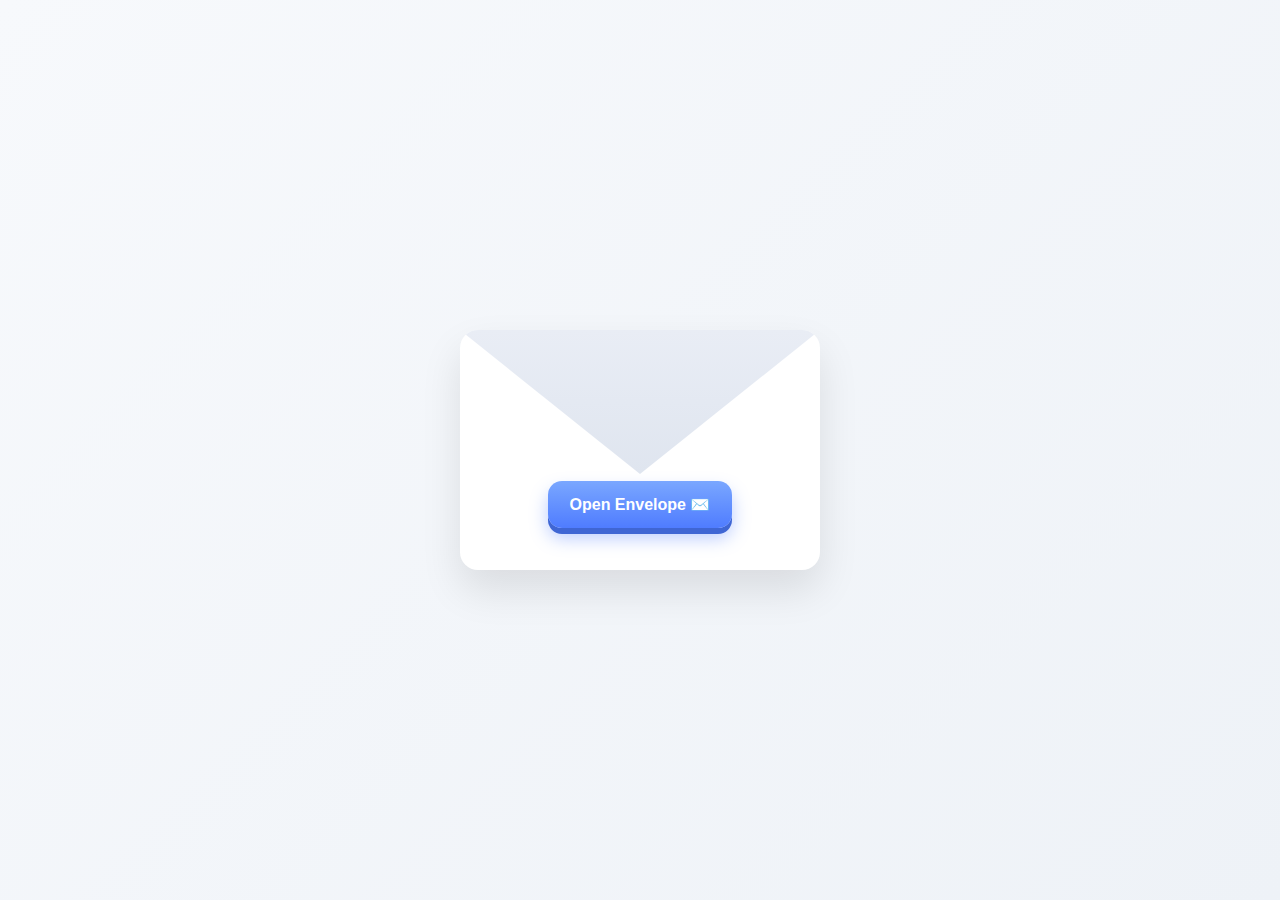
<file: index.html>
<!DOCTYPE html>
<html lang="en">
<head>
  <meta charset="UTF-8">
  <meta name="viewport" content="width=device-width, initial-scale=1.0">
  <title>Envelope UI</title>
  <link rel="stylesheet" href="styles.css">
</head>
<body>

  <div class="envelope" id="envelope">
    <div class="flap"></div>

    <div class="closed-ui">
      <button class="open-btn" onclick="openEnvelope()">Open Envelope ✉️</button>
    </div>

    <form class="letter" onsubmit="return checkName()">
  <input type="text" id="username" placeholder="Aapka shubh naam">
  <button type="submit">Done !!</button>
</form>

  </div>

  <script>
  function openEnvelope() {
    document.getElementById("envelope").classList.add("open");
  }

  function checkName() {
    const name = document.getElementById("username").value.trim().toLowerCase();

    if (name.toLowerCase() === "khurchit") {
      window.location.href = "next.html"; // 🔁 redirect page
      return false;
    } else {
      alert("❌ Wrong naam 😌 Try again!");
      return false;
    }
  }
</script>


</body>
</html>
</file>
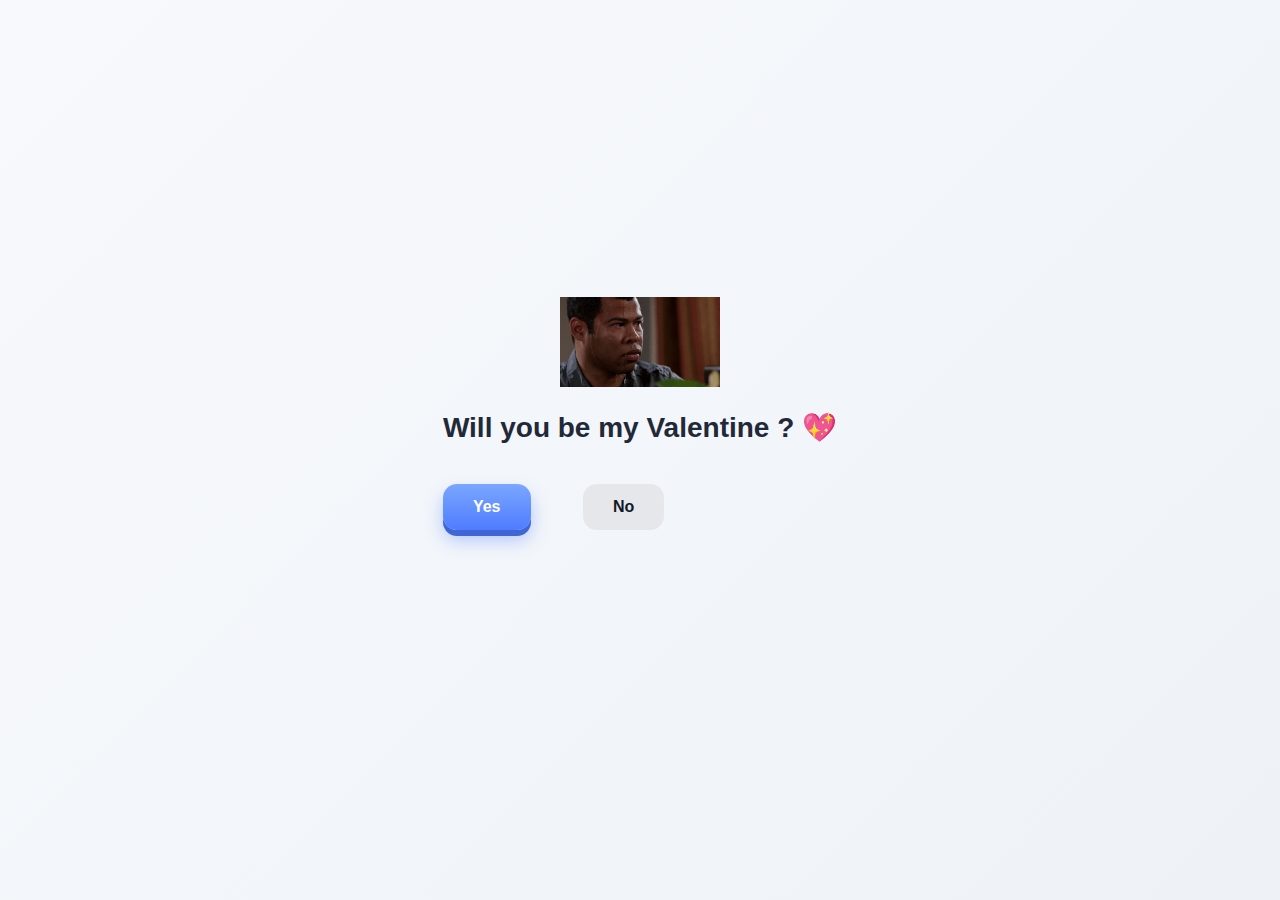
<file: final.html>
<!DOCTYPE html>
<html lang="en">
<head>
  <meta charset="UTF-8">
  <title>Final Question</title>
  <meta name="viewport" content="width=device-width, initial-scale=1.0">

  <style>
    * {
      margin: 0;
      padding: 0;
      box-sizing: border-box;
      font-family: "Segoe UI", sans-serif;
    }

    body {
      height: 100vh;
      background: linear-gradient(135deg, #f7f9fc, #eef2f7);
      display: flex;
      justify-content: center;
      align-items: center;
    }

    .container {
      text-align: center;
    }

    h1 {
      font-size: 28px;
      margin-bottom: 40px;
      color: #1f2937;
    }

    .buttons {
      position: relative;
      height: 120px;
    }

    button {
      padding: 14px 30px;
      font-size: 16px;
      font-weight: 600;
      border-radius: 14px;
      border: none;
      cursor: pointer;
      position: absolute;
      transition: transform 0.2s ease;
    }

    #yes {
      left: 0;
      background: linear-gradient(to bottom, #7aa7ff, #4f7cff);
      color: white;
      box-shadow:
        0 6px 0 #3f66d4,
        0 10px 18px rgba(79,124,255,0.4);
    }

    #yes:active {
      transform: translateY(4px);
      box-shadow:
        0 2px 0 #3f66d4,
        0 6px 10px rgba(79,124,255,0.3);
    }

    #no {
      left: 140px;
      background: #e5e7eb;
      color: #111827;
    }

    .gif {
  width: 160px;
  max-width: 80%;
  margin-bottom: 20px;
}

  </style>
</head>
<body>

   
  <div class="container" id = "box">
    <img src="cute.gif" alt="Cute gif" class="gif">
    <h1>Will you be my Valentine ? 💖</h1>
    <div class="buttons" id="buttonBox">
      <button id="yes" onclick="yesClicked()">Yes</button>
      <button id="no">No</button>
    </div>
  </div>

  <script>
 
  const noBtn = document.getElementById("no");
  const box = document.getElementById("buttonBox");

  noBtn.addEventListener("mouseenter", () => {
    const boxRect = box.getBoundingClientRect();
    const btnRect = noBtn.getBoundingClientRect();

    const maxX = boxRect.width - btnRect.width;
    const maxY = boxRect.height - btnRect.height;

    const randomX = Math.random() * maxX;
    const randomY = Math.random() * maxY;

    noBtn.style.left = `${randomX}px`;
    noBtn.style.top = `${randomY}px`;
  });

  function yesClicked() {
    window.location.href = "success.html"; // ✅ redirect
  }

  </script>

</body>
</html>
</file>
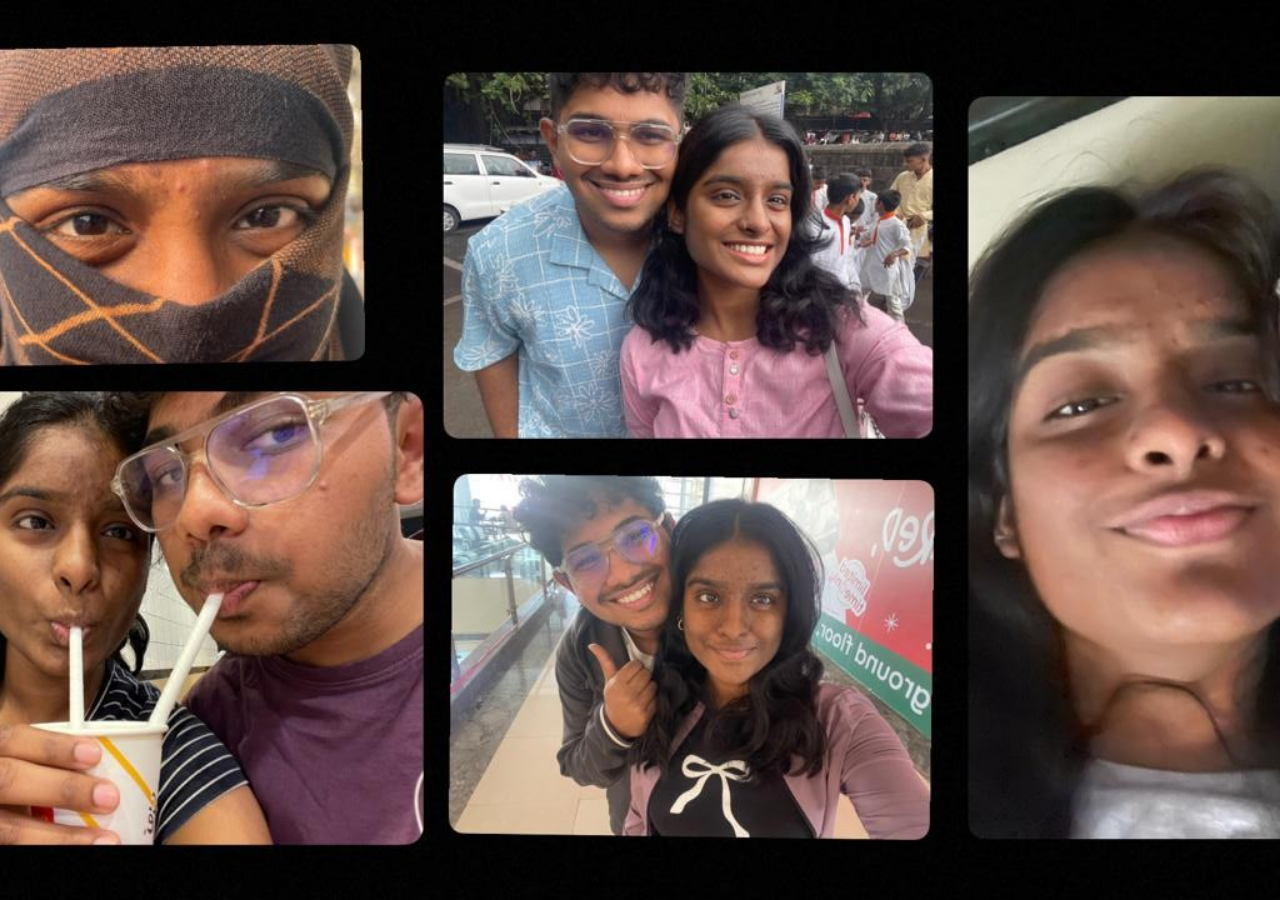
<file: next.html>
<!DOCTYPE html>
<html lang="en">
<head>
  <meta charset="UTF-8">
  <meta name="viewport" content="width=device-width, initial-scale=1.0">
  <title>Next</title>
  <link rel="stylesheet" href="next.css">
</head>
<body>

  <div class="card">
    <h2>Hello Khushiiiii</h2>
    <p>
      From 9 july,2025 to now 7 feb,2026 , we have spent almost 213 days together , and i loved every second of that day , some day i was angry , most days you were angry 😂 , but everyday we said "i love you" to each other and that's what matters to me the most , i loveee yoouuuu Miss Gayatri Pawar  , with all my heart , my lovely girlfriend !!
    </p>

    <button onclick="goNext()">Next →</button>
  </div>

  <script>
    function goNext() {
      window.location.href = "final.html";
    }
  </script>

</body>
</html>
</file>
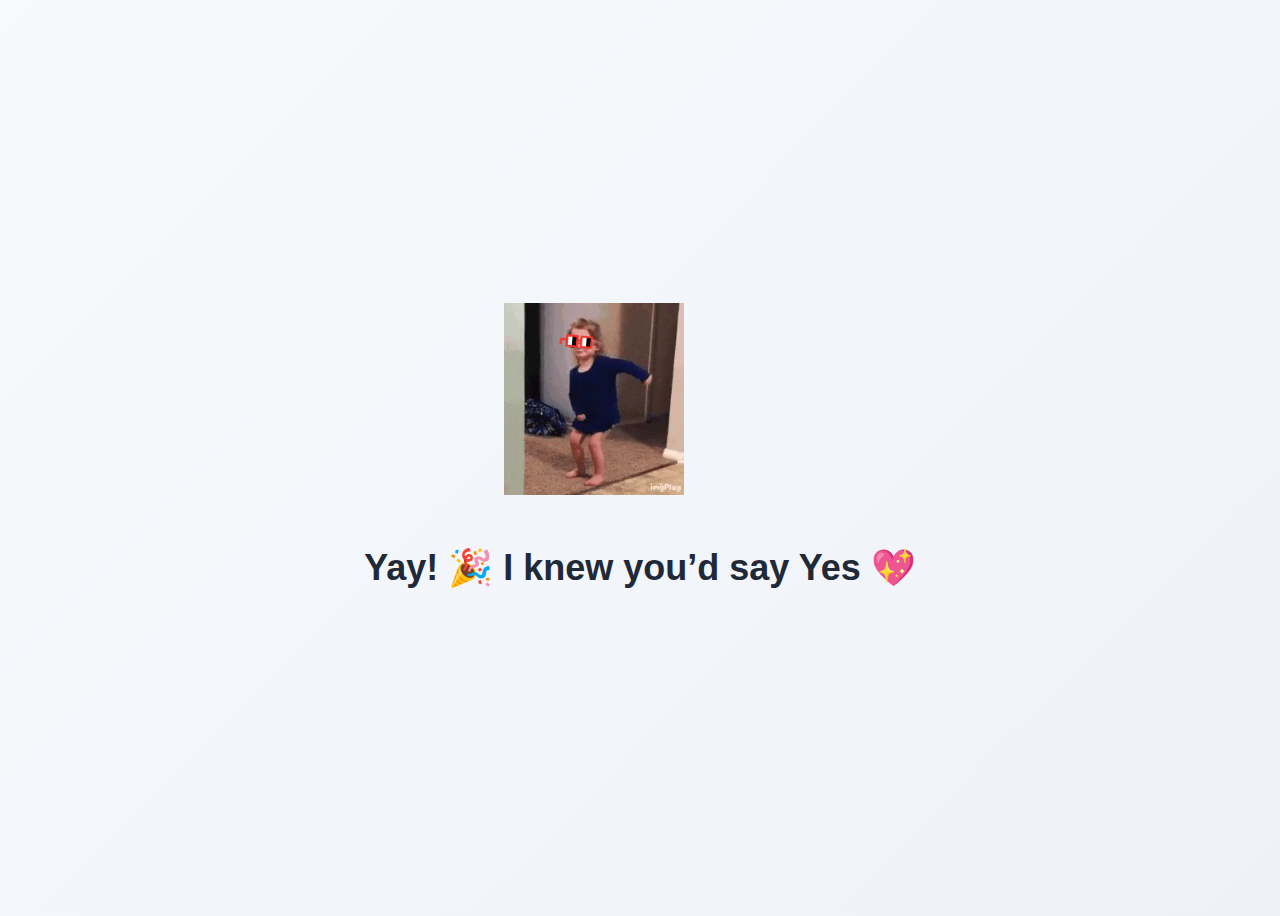
<file: success.html>
<!DOCTYPE html>
<html lang="en">
<head>
  <meta charset="UTF-8">
  <title>Success 💖</title>
  <meta name="viewport" content="width=device-width, initial-scale=1.0">

  <style>
    body {
      height: 100vh;
      display: flex;
      justify-content: center;
      align-items: center;
      background: linear-gradient(135deg, #f7f9fc, #eef2f7);
      font-family: "Segoe UI", sans-serif;
    }

    h1 {
      font-size: 36px;
      color: #1f2937;
    }

    .gif {
    width: 180px;
    max-width: 80%;
    margin-bottom: 24px;
    margin-left: 140px;
}

  </style>
</head>
<body>
<div class="container">
  <img src="happy.gif" alt="Happy gif" class="gif">
  <h1>Yay! 🎉 I knew you’d say Yes 💖</h1>
  </div>
</body>
</html>
</file>
<file: styles.css>
* {
  margin: 0;
  padding: 0;
  box-sizing: border-box;
  font-family: "Segoe UI", sans-serif;
}

body {
  height: 100vh;
  background: linear-gradient(135deg, #f7f9fc, #eef2f7);
  display: flex;
  justify-content: center;
  align-items: center;
}

/* Envelope container */
.envelope {
  position: relative;
  width: 360px;
  height: 240px;
  background: #ffffff;
  border-radius: 18px;
  box-shadow: 0 20px 40px rgba(0,0,0,0.1);
  overflow: hidden;
}

/* Top flap */
.flap {
  position: absolute;
  top: 0;
  width: 100%;
  height: 60%;
  background: linear-gradient(to bottom, #e9edf5, #dfe5ef);
  clip-path: polygon(0 0, 100% 0, 50% 100%);
  transform-origin: top;
  transition: transform 0.9s ease;
  z-index: 3;
}

/* Closed state UI */
.closed-ui {
  height: 100%;
  display: flex;
  justify-content: center;
  align-items: center;
}

/* Open button */
.open-btn {
  padding: 14px 22px;
  font-size: 16px;
  font-weight: 600;
  border-radius: 14px;
  border: none;
  cursor: pointer;
  color: white;
  background: linear-gradient(to bottom, #7aa7ff, #4f7cff);
  box-shadow:
    0 6px 0 #3f66d4,
    0 10px 18px rgba(79,124,255,0.4);
  transition: all 0.15s ease;
  margin-top: 30%;
}

.open-btn:active {
  transform: translateY(4px);
  box-shadow:
    0 2px 0 #3f66d4,
    0 6px 10px rgba(79,124,255,0.3);
}

/* Letter (hidden initially) */
.letter {
  position: absolute;
  inset: 0;
  padding: 40px 32px;
  background: #ffffff;
  display: flex;
  flex-direction: column;
  justify-content: center;
  gap: 18px;
  transform: translateY(100%);
  transition: transform 0.9s ease;
  z-index: 1;
}

/* Input */
input {
  padding: 14px 16px;
  font-size: 16px;
  border-radius: 10px;
  border: 1px solid #d6dbe3;
  outline: none;
}

input:focus {
  border-color: #7aa7ff;
  box-shadow: 0 0 0 3px rgba(122,167,255,0.25);
}

/* Done button */
.letter button {
  padding: 14px;
  font-size: 16px;
  font-weight: 600;
  border-radius: 12px;
  border: none;
  cursor: pointer;
  color: white;
  background: linear-gradient(to bottom, #7aa7ff, #4f7cff);
  box-shadow:
    0 6px 0 #3f66d4,
    0 10px 18px rgba(79,124,255,0.4);
}

/* OPEN STATE ✨ */
.envelope.open .flap {
  transform: rotateX(180deg);
}

.envelope.open .letter {
  transform: translateY(0);
}

.envelope.open .closed-ui {
  display: none;
}
</file>
<file: next.css>
* {
  margin: 0;
  padding: 0;
  box-sizing: border-box;
  font-family: "Segoe UI", sans-serif;
}

body {
  height: 100vh;
  background: url("image.jpeg") center / cover no-repeat;
  display: flex;
  justify-content: center;
  align-items: center;
}

/* Glass card */
.card {
  width: 380px;
  padding: 32px 30px;
  border-radius: 50px;
  background: white;
  backdrop-filter: blur(12px);
  -webkit-backdrop-filter: blur(12px);
  box-shadow: 0 25px 50px rgba(0, 0, 0, 0.25);
  color: #1f2937;
  text-align: center;
}

/* Heading */
.card h2 {
  font-size: 26px;
  margin-bottom: 14px;
}

/* Text */
.card p {
  font-size: 16px;
  line-height: 1.6;
  margin-bottom: 24px;
  color: #374151;
}

/* Button */
.card button {
  padding: 14px 26px;
  font-size: 16px;
  font-weight: 600;
  border-radius: 14px;
  border: none;
  cursor: pointer;
  color: white;
  background: linear-gradient(to bottom, #7aa7ff, #4f7cff);

  box-shadow:
    0 6px 0 #3f66d4,
    0 10px 18px rgba(79,124,255,0.4);

  transition: all 0.15s ease;
}

.card button:active {
  transform: translateY(4px);
  box-shadow:
    0 2px 0 #3f66d4,
    0 6px 10px rgba(79,124,255,0.3);
}

.card {
  opacity: 0;
}

.card:hover {
  opacity: 1;
  background: #ffffff;
  color: #2d1b0f;
}
</file>
